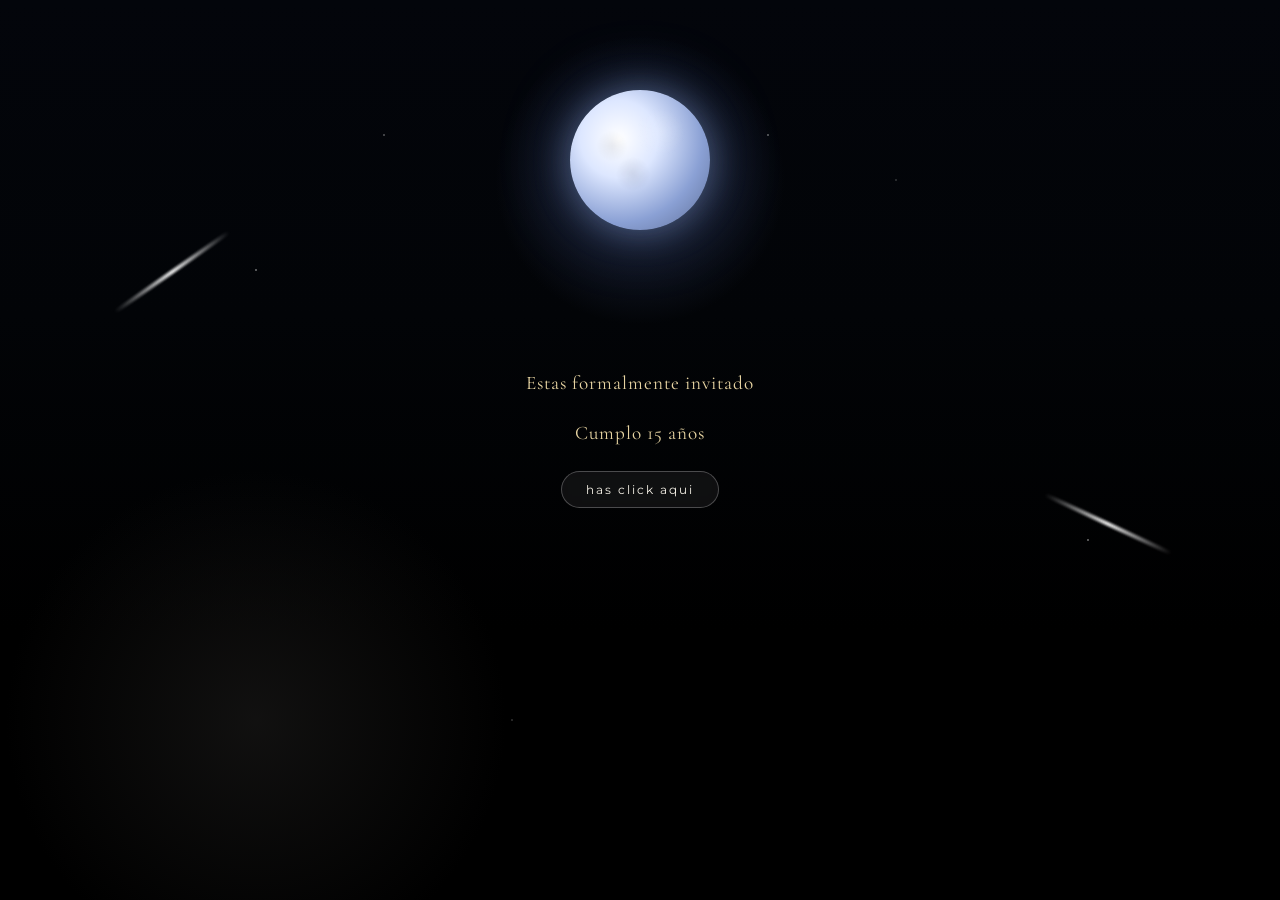
<file: index.html>
<!DOCTYPE html>
<html lang="es">
<head>
  <meta charset="UTF-8" />
  <meta name="viewport" content="width=device-width, initial-scale=1.0" />
  <title>Mis XV Años</title>

  <!-- Fuentes -->
  <link rel="preconnect" href="https://fonts.googleapis.com">
  <link rel="preconnect" href="https://fonts.gstatic.com" crossorigin>
  <link href="https://fonts.googleapis.com/css2?family=Cormorant+Garamond:wght@300;400;500;600;700&family=Great+Vibes&family=Montserrat:wght@300;400;500;600&display=swap" rel="stylesheet">

  <link rel="stylesheet" href="css.css" />
</head>
<body class="home-page">
  

  <div class="stars"></div>
  <div class="moon moon-home"></div>
  <div class="sparkle sparkle-1"></div>
  <div class="sparkle sparkle-2"></div>

  <main class="hero-mobile">
    <section class="hero-card fade-up">
      <h1 class="hero-name"></h1>
      <p class="hero-sub">Estas formalmente invitado</p>
      <p class="hero-sub">Cumplo 15 años</p>

      <a href="invitacion.html" class="enter-btn">has click aqui</a>
    </section>
  </main>

</body>
</html>
</file>
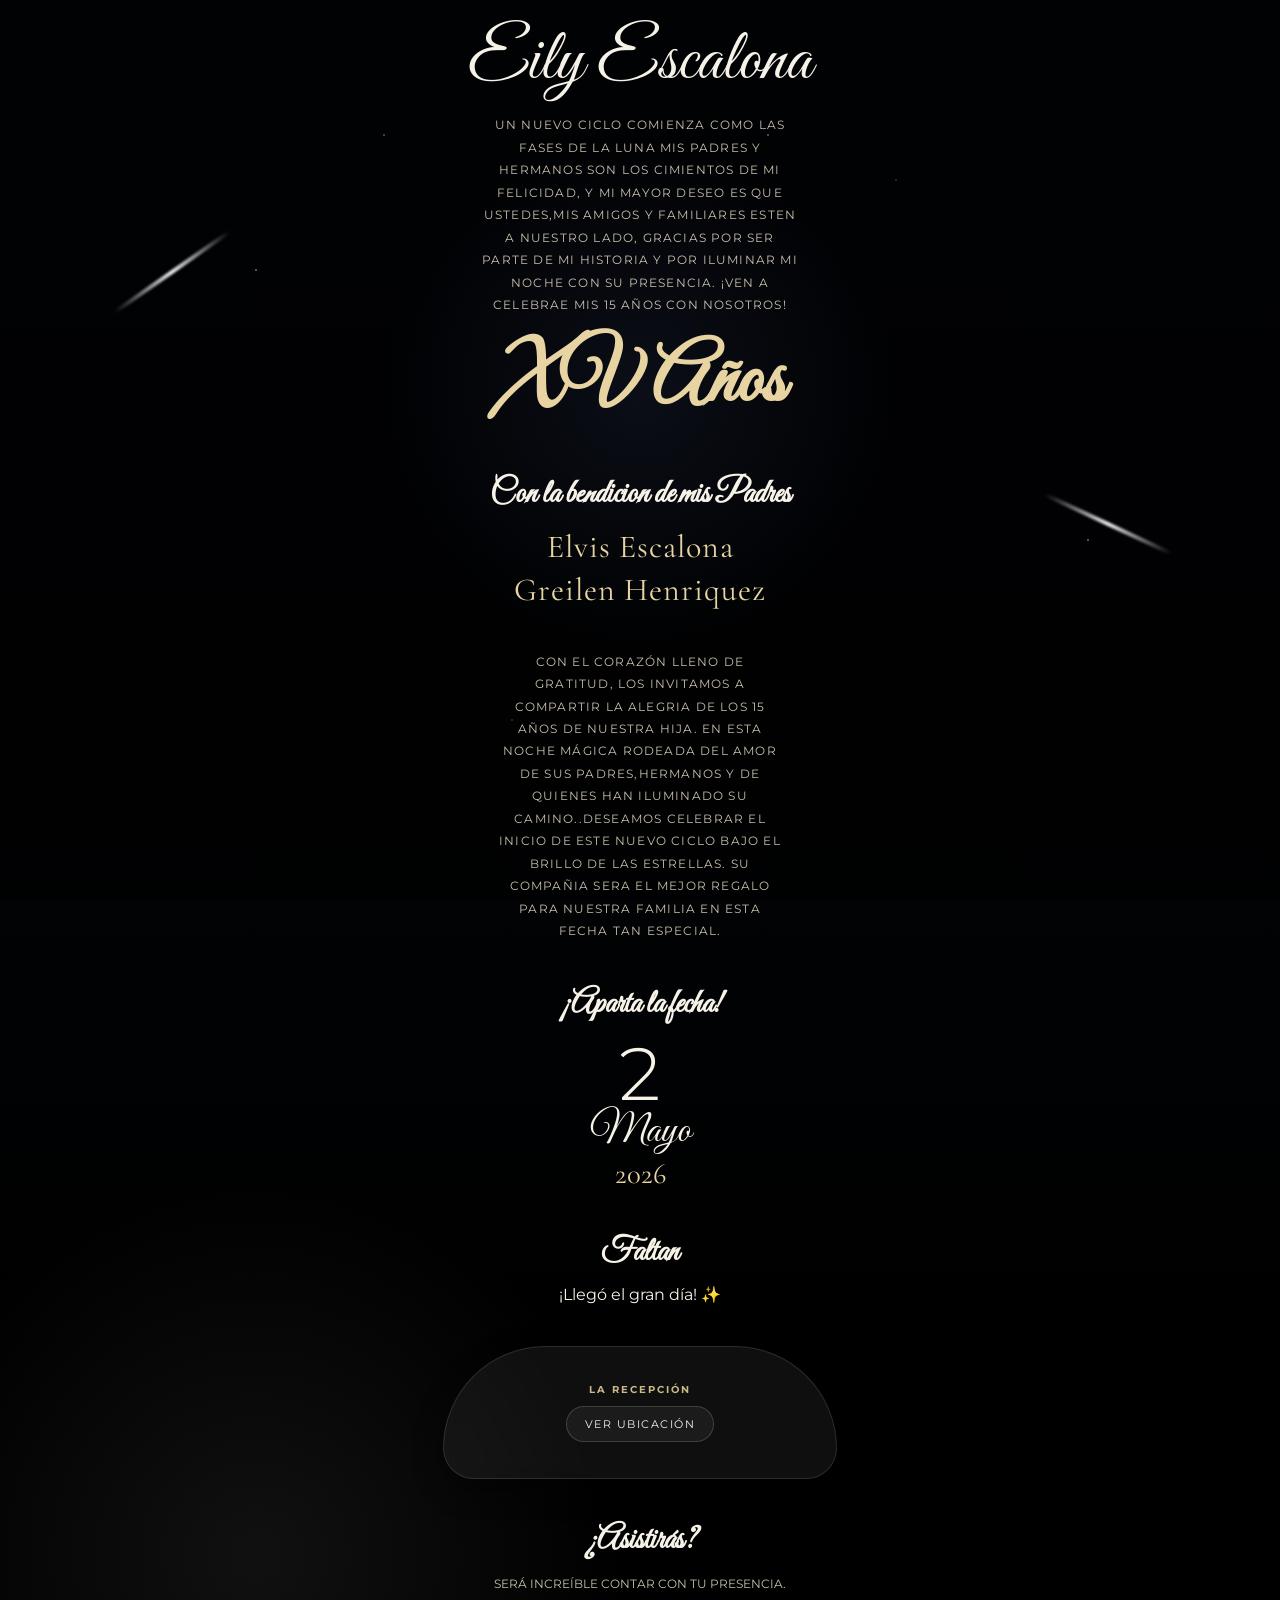
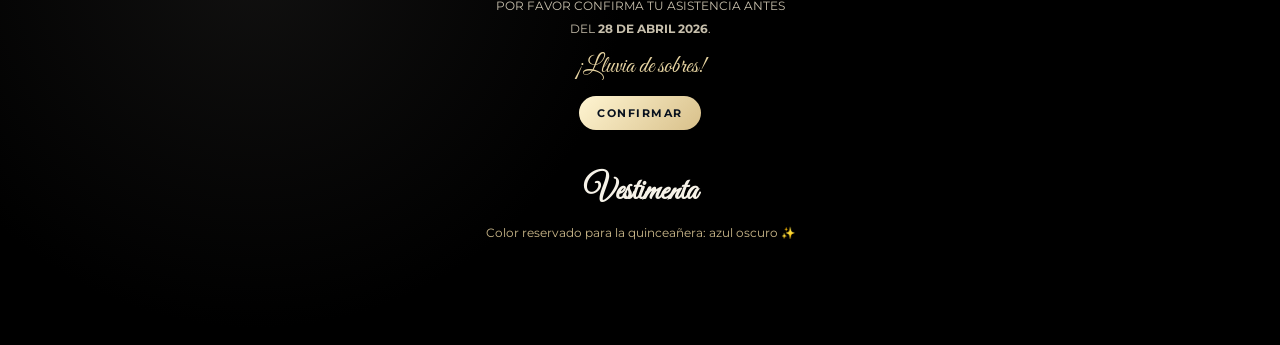
<file: invitacion.html>
<!DOCTYPE html>
<html lang="es">
<head>
  <meta charset="UTF-8" />
  <meta name="viewport" content="width=device-width, initial-scale=1.0" />
  <title>Invitación XV</title>

  <!-- Fuentes -->
  <link rel="preconnect" href="https://fonts.googleapis.com">
  <link rel="preconnect" href="https://fonts.gstatic.com" crossorigin>
  <link href="https://fonts.googleapis.com/css2?family=Cormorant+Garamond:wght@300;400;500;600;700&family=Great+Vibes&family=Montserrat:wght@300;400;500;600&display=swap" rel="stylesheet">

  <link rel="stylesheet" href="css.css" />
</head>
<body class="invite-page">

  <div class="stars"></div>
  <video class="bg-video" autoplay loop playsinline>
  <source src="2.mp4" type="video/mp4">
  Tu navegador no soporta video HTML5.
</video>

<div class="video-overlay"></div>
  <div class="sparkle sparkle-1"></div>
  <div class="sparkle sparkle-2"></div>

  <main class="mobile-wrapper">

   
    <section class="section fade-up">
      <!-- FOTO + NOMBRE  <div class="photo-frame">
        <img src="" alt="Foto de la quinceañera">
      </div>-->

      <h1 class="main-name">Eily Escalona</h1>

      <p class="intro-text">
        Un nuevo ciclo comienza como las fases de la luna mis padres y hermanos son los cimientos de mi felicidad, y mi mayor deseo es que ustedes,mis amigos y familiares esten a nuestro lado, gracias por ser parte de mi historia y por iluminar mi noche con su presencia. ¡Ven a celebrae mis 15 años con nosotros!
      </p>

      <h2 class="xv-title">XV Años</h2>

     
    </section>

    <!-- PADRES Y PADRINOS -->
    <section class="section fade-up">
      <h3 class="section-script">Con la bendicion de mis Padres</h3>
      <p class="info-line">Elvis Escalona</p>
      <p class="info-line">Greilen Henriquez</p><br><br>




 <p class="intro-text small">
        Con el corazón lleno de gratitud, los invitamos a compartir la alegria de los 15 años de nuestra hija. En esta noche mágica rodeada del amor de sus padres,hermanos y de quienes han iluminado su camino..Deseamos celebrar el inicio de este nuevo ciclo bajo el brillo de las estrellas. Su compañia sera el mejor regalo para nuestra familia en esta fecha tan especial.
      </p>
    </section>

    <!-- FECHA -->
    <section class="section fade-up">
      <h3 class="section-script">¡Aparta la fecha!</h3>
      <div class="date-block">
        <span class="big-number">2</span>
        <span class="month-name">Mayo</span>
        <span class="year-name">2026</span>
      </div>
    </section>

    <!-- COUNTDOWN -->
    <section class="section fade-up">
      <h3 class="section-script">Faltan</h3>
      <div class="countdown" id="countdown">
        <div class="count-box">
          <span id="days">00</span>
          <small>DÍAS</small>
        </div>
        <div class="count-box">
          <span id="hours">00</span>
          <small>HORAS</small>
        </div>
        <div class="count-box">
          <span id="minutes">00</span>
          <small>MIN</small>
        </div>
        <div class="count-box">
          <span id="seconds">00</span>
          <small>SEG</small>
        </div>
      </div>
    </section>

    <!-- CEREMONIA -->
   

    <!-- RECEPCIÓN -->
    <section class="section fade-up glass-card">
      <h4 class="mini-title">LA RECEPCIÓN</h4>
      
      <a href="https://maps.app.goo.gl/3GoDWfi7QGSRRWbW9" class="mini-btn">VER UBICACIÓN</a>
    </section>

    <!-- CONFIRMACION -->
    <section class="section fade-up">
      <h3 class="section-script">¿Asistirás?</h3>
      <p class="confirm-text">
        Será increíble contar con tu presencia.
        Por favor confirma tu asistencia antes del
        <strong>28 de abril 2026</strong>.
      </p>
      <p class="confirm-highlight">¡Lluvia de sobres!</p>
      <a href="https://wa.me/+584144059186?text=Contacto%20" class="confirm-btn">CONFIRMAR</a>
    </section>

    <!-- VESTIMENTA -->
    <section class="section fade-up">
      <h3 class="section-script">Vestimenta</h3>
     
   
      <p class="dress-note">Color reservado para la quinceañera: azul oscuro ✨</p>
    </section>

  </main>

  <script src="js.js"></script>
</body>
</html>
</file>
<file: css.css>
* {
  margin: 0;
  padding: 0;
  box-sizing: border-box;
}

/* =========================
   VARIABLES
========================= */
:root {
  --bg1: #03050b;
  --bg2: #0a1020;
  --gold: #e7d4a2;
  --gold-soft: #cbb88a;
  --white: #f6f2e8;
  --muted: rgba(255, 245, 220, 0.78);
  --glass: rgba(255, 255, 255, 0.07);
  --glass-border: rgba(255, 255, 255, 0.12);
  --shadow: rgba(0, 0, 0, 0.45);
}

html {
  scroll-behavior: smooth;
}

body {
  min-height: 100vh;
  color: var(--white);
  font-family: 'Montserrat', sans-serif;
  background:
    radial-gradient(circle at 50% 20%, rgba(49, 61, 99, 0.644), transparent 15%),
    radial-gradient(circle at 20% 80%, rgba(34, 33, 32, 0.507), transparent 20%),
    linear-gradient(180deg, var(--bg1) 0%, #020407 35%, #000000 70%, #000000 100%);
  overflow-x: hidden;
  position: relative;
}

/* =========================
   FONDO ESTRELLAS
========================= */

.bg-video {
  position:absolute;
  top: 0;
  left: 0;
  width: 100%;
  height: 100%;
  object-fit: cover;
  z-index: -2;
  opacity: 1; /* mejor déjalo en 1 si usas overlay */
}

.video-overlay {
  position: fixed;
  inset: 0;
  background: rgba(0, 0, 0, 0.65); /* oscurece el video */
  z-index: -1;
}
.stars,
.stars::before,
.stars::after {
  position: fixed;
  inset: 0;
  content: "";
  pointer-events: none;
}

.stars {
  background-image:
    radial-gradient(2px 2px at 20% 30%, rgba(255,255,255,.8), transparent 60%),
    radial-gradient(1.5px 1.5px at 70% 20%, rgba(255,255,255,.7), transparent 60%),
    radial-gradient(1.5px 1.5px at 40% 80%, rgba(255,255,255,.7), transparent 60%),
    radial-gradient(2px 2px at 85% 60%, rgba(255,255,255,.8), transparent 60%),
    radial-gradient(1px 1px at 55% 45%, rgba(255,255,255,.5), transparent 60%);
  animation: twinkle 8s infinite alternate ease-in-out;
  z-index: 0;
}

.stars::before {
  background-image:
    radial-gradient(1px 1px at 10% 60%, rgba(255,255,255,.5), transparent 60%),
    radial-gradient(2px 2px at 60% 15%, rgba(255,255,255,.7), transparent 60%),
    radial-gradient(1px 1px at 80% 40%, rgba(255,255,255,.5), transparent 60%);
  animation: twinkle 10s infinite alternate-reverse ease-in-out;
}

.stars::after {
  background-image:
    radial-gradient(2px 2px at 30% 15%, rgba(255,255,255,.6), transparent 60%),
    radial-gradient(1px 1px at 90% 75%, rgba(255,255,255,.5), transparent 60%);
  animation: twinkle 12s infinite alternate ease-in-out;
}

/* =========================
   LUNA
========================= */
.moon {
  position: fixed;
  border-radius: 50%;
  background:
    radial-gradient(circle at 35% 35%, #ffffff 0%, #dde7ff 30%, #8aa0d4 65%, #5b6b92 100%);
  box-shadow:
    0 0 35px rgba(170, 200, 255, 0.35),
    0 0 80px rgba(120, 160, 255, 0.2);
  z-index: 0;
}

.moon::after {
  content: "";
  position: absolute;
  inset: 0;
  border-radius: 50%;
  background:
    radial-gradient(circle at 65% 30%, rgba(255,255,255,.15), transparent 18%),
    radial-gradient(circle at 45% 60%, rgba(0,0,0,.08), transparent 15%),
    radial-gradient(circle at 30% 40%, rgba(0,0,0,.06), transparent 12%);
}

.moon-home {
  width: 140px;
  height: 140px;
  top: 10%;
  left: 50%;
  transform: translateX(-50%);
}

.moon-invite {
  width: 170px;
  height: 170px;
  top: 4%;
  right: 8%;
  opacity: 0.8;
}

/* =========================
   DESTELLOS
========================= */
.sparkle {
  position: fixed;
  z-index: 0;
  pointer-events: none;
}

.sparkle::before {
  content: "";
  display: block;
  width: 140px;
  height: 4px;
  background: linear-gradient(90deg, transparent, rgba(255,255,255,.9), transparent);
  border-radius: 999px;
  filter: blur(1px);
}

.sparkle-1 {
  top: 30%;
  left: 8%;
  transform: rotate(-35deg);
  animation: sparkleMove 5s ease-in-out infinite;
}

.sparkle-2 {
  top: 58%;
  right: 8%;
  transform: rotate(25deg);
  animation: sparkleMove 6s ease-in-out infinite reverse;
}

/* =========================
   LAYOUT TIPO CELULAR
========================= */
.hero-mobile,
.mobile-wrapper {
  position: relative;
  z-index: 2;
  width: 100%;
  max-width: 430px;
  margin: 0 auto;
  padding: 28px 18px 60px;
}

.hero-mobile {
  min-height: 100vh;
  display: flex;
  align-items: center;
  justify-content: center;
}

.hero-card {
  width: 100%;
  text-align: center;
  padding: 40px 20px;
}

.section {
  text-align: center;
  margin-bottom: 42px;
  position: relative;
}

.glass-card {
  background: rgba(255, 255, 255, 0.06);
  border: 1px solid rgba(255, 255, 255, 0.12);
  border-radius: 120px 120px 36px 36px;
  padding: 36px 22px;
  backdrop-filter: blur(10px);
  box-shadow: 0 10px 30px var(--shadow);
}

/* =========================
   PORTADA
========================= */
.hero-name {
  font-family: 'Great Vibes', cursive;
  font-size: clamp(3rem, 12vw, 5rem);
  color: var(--white);
  text-shadow: 0 0 14px rgba(255,255,255,.12);
  margin-bottom: 10px;
}

.hero-sub {
  font-family: 'Cormorant Garamond', serif;
  font-size: 1.2rem;
  color: var(--gold);
  margin-bottom: 26px;
  letter-spacing: 1px;
}

.enter-btn {
  display: inline-block;
  text-decoration: none;
  color: var(--white);
  border: 1px solid rgba(255,255,255,.25);
  padding: 10px 24px;
  border-radius: 999px;
  font-size: 0.78rem;
  letter-spacing: 2px;
  background: rgba(255,255,255,.06);
  backdrop-filter: blur(8px);
  transition: .3s ease;
}

.enter-btn:hover {
  transform: translateY(-2px) scale(1.03);
  box-shadow: 0 0 20px rgba(255,255,255,.08);
}

/* =========================
   FOTO + TEXTOS
========================= */
.photo-frame {
  width: 150px;
  height: 150px;
  margin: 18px auto 20px;
  border-radius: 50%;
  padding: 4px;
  background: linear-gradient(135deg, rgba(255,255,255,.7), rgba(231,212,162,.4));
  box-shadow: 0 0 30px rgba(255,255,255,.08);
}

.photo-frame img {
  width: 100%;
  height: 100%;
  border-radius: 50%;
  object-fit: cover;
  display: block;
}

.main-name {
  font-family: 'Great Vibes', cursive;
  font-size: clamp(2.8rem, 10vw, 4.5rem);
  font-weight: 400;
  line-height: 0.95;
  margin-bottom: 18px;
}

.intro-text {
  font-size: 0.78rem;
  line-height: 1.8;
  color: var(--muted);
  text-transform: uppercase;
  letter-spacing: 1.2px;
  max-width: 320px;
  margin: 0 auto 16px;
}

.intro-text.small {
  max-width: 290px;
}

.xv-title {
  font-family: 'Great Vibes', cursive;
  font-size: clamp(3rem, 12vw, 5rem);
  color: var(--gold);
  margin: 10px 0 14px;
}

/* =========================
   TITULOS / INFO
========================= */
.section-script {
  font-family: 'Great Vibes', cursive;
  font-size: 2rem;
  color: var(--white);
  margin-bottom: 12px;
}

.space-top {
  margin-top: 24px;
}

.info-line {
  font-family: 'Cormorant Garamond', serif;
  font-size: 2rem;
  color: var(--gold);
  margin-bottom: 4px;
  letter-spacing: 1px;
}

/* =========================
   FECHA
========================= */
.date-block {
  display: flex;
  flex-direction: column;
  align-items: center;
  gap: 2px;
}

.big-number {
  font-size: 4.6rem;
  font-weight: 300;
  line-height: 1;
  color: var(--white);
}

.month-name {
  font-family: 'Great Vibes', cursive;
  font-size: 2.6rem;
  color: var(--white);
  line-height: 1;
}

.year-name {
  font-size: 1.8rem;
  color: var(--gold);
  font-family: 'Cormorant Garamond', serif;
}

/* =========================
   COUNTDOWN
========================= */
.countdown {
  display: grid;
  grid-template-columns: repeat(4, 1fr);
  gap: 10px;
  margin-top: 12px;
}

.count-box {
  background: rgba(255,255,255,.05);
  border: 1px solid rgba(255,255,255,.08);
  border-radius: 16px;
  padding: 12px 6px;
}

.count-box span {
  display: block;
  font-size: 1.2rem;
  color: var(--white);
  margin-bottom: 4px;
}

.count-box small {
  font-size: 0.58rem;
  color: var(--gold-soft);
  letter-spacing: 1px;
}

/* =========================
   LUGARES
========================= */
.mini-title {
  font-size: 0.65rem;
  letter-spacing: 2px;
  color: var(--gold-soft);
  margin-bottom: 10px;
}

.icon {
  font-size: 1.8rem;
  margin-bottom: 10px;
}

.place-name {
  font-family: 'Great Vibes', cursive;
  font-size: 2rem;
  margin-bottom: 10px;
}

.place-text {
  font-size: 0.75rem;
  line-height: 1.7;
  color: var(--muted);
  margin-bottom: 10px;
}

.place-hour {
  font-size: 0.9rem;
  color: var(--gold);
  margin-bottom: 12px;
  font-weight: 600;
}

.mini-btn,
.confirm-btn {
  display: inline-block;
  text-decoration: none;
  border-radius: 999px;
  padding: 10px 18px;
  font-size: 0.68rem;
  letter-spacing: 1.5px;
  transition: .3s ease;
}

.mini-btn {
  color: var(--white);
  border: 1px solid rgba(255,255,255,.16);
  background: rgba(255,255,255,.05);
}

.confirm-btn {
  margin-top: 14px;
  color: #08111e;
  background: linear-gradient(135deg, #fff5d2, #d8c08a);
  font-weight: 700;
}

.mini-btn:hover,
.confirm-btn:hover {
  transform: translateY(-2px) scale(1.03);
}

/* =========================
   CONFIRMACION
========================= */
.confirm-text {
  font-size: 0.78rem;
  line-height: 1.8;
  color: var(--muted);
  max-width: 310px;
  margin: 0 auto 12px;
  text-transform: uppercase;
}

.confirm-highlight {
  font-family: 'Great Vibes', cursive;
  font-size: 1.5rem;
  color: var(--gold);
}

/* =========================
   VESTIMENTA
========================= */
.dress-icon {
  font-size: 2.2rem;
  margin-bottom: 10px;
}

.dress-text {
  font-size: 1rem;
  color: var(--white);
  margin-bottom: 8px;
}

.dress-note {
  font-size: 0.72rem;
  color: var(--gold-soft);
  line-height: 1.6;
}

/* =========================
   ANIMACIONES
========================= */
.fade-up {
  animation: fadeUp 1.2s ease both;
}

@keyframes fadeUp {
  from {
    opacity: 0;
    transform: translateY(35px);
  }
  to {
    opacity: 1;
    transform: translateY(0);
  }
}

@keyframes twinkle {
  from { opacity: 0.7; }
  to { opacity: 1; }
}

@keyframes sparkleMove {
  0%, 100% { transform: translateX(0) rotate(-35deg); opacity: .7; }
  50% { transform: translateX(10px) rotate(-35deg); opacity: 1; }
}

/* =========================
   RESPONSIVE
========================= */
@media (max-width: 480px) {
  .hero-mobile,
  .mobile-wrapper {
    padding: 24px 14px 50px;
  }

  .countdown {
    gap: 8px;
  }

  .count-box {
    padding: 10px 4px;
  }

  .count-box span {
    font-size: 1rem;
  }

  .glass-card {
    border-radius: 100px 100px 30px 30px;
    padding: 30px 18px;
  }

  .moon-invite {
    width: 130px;
    height: 130px;
    right: 2%;
  }
}
</file>
